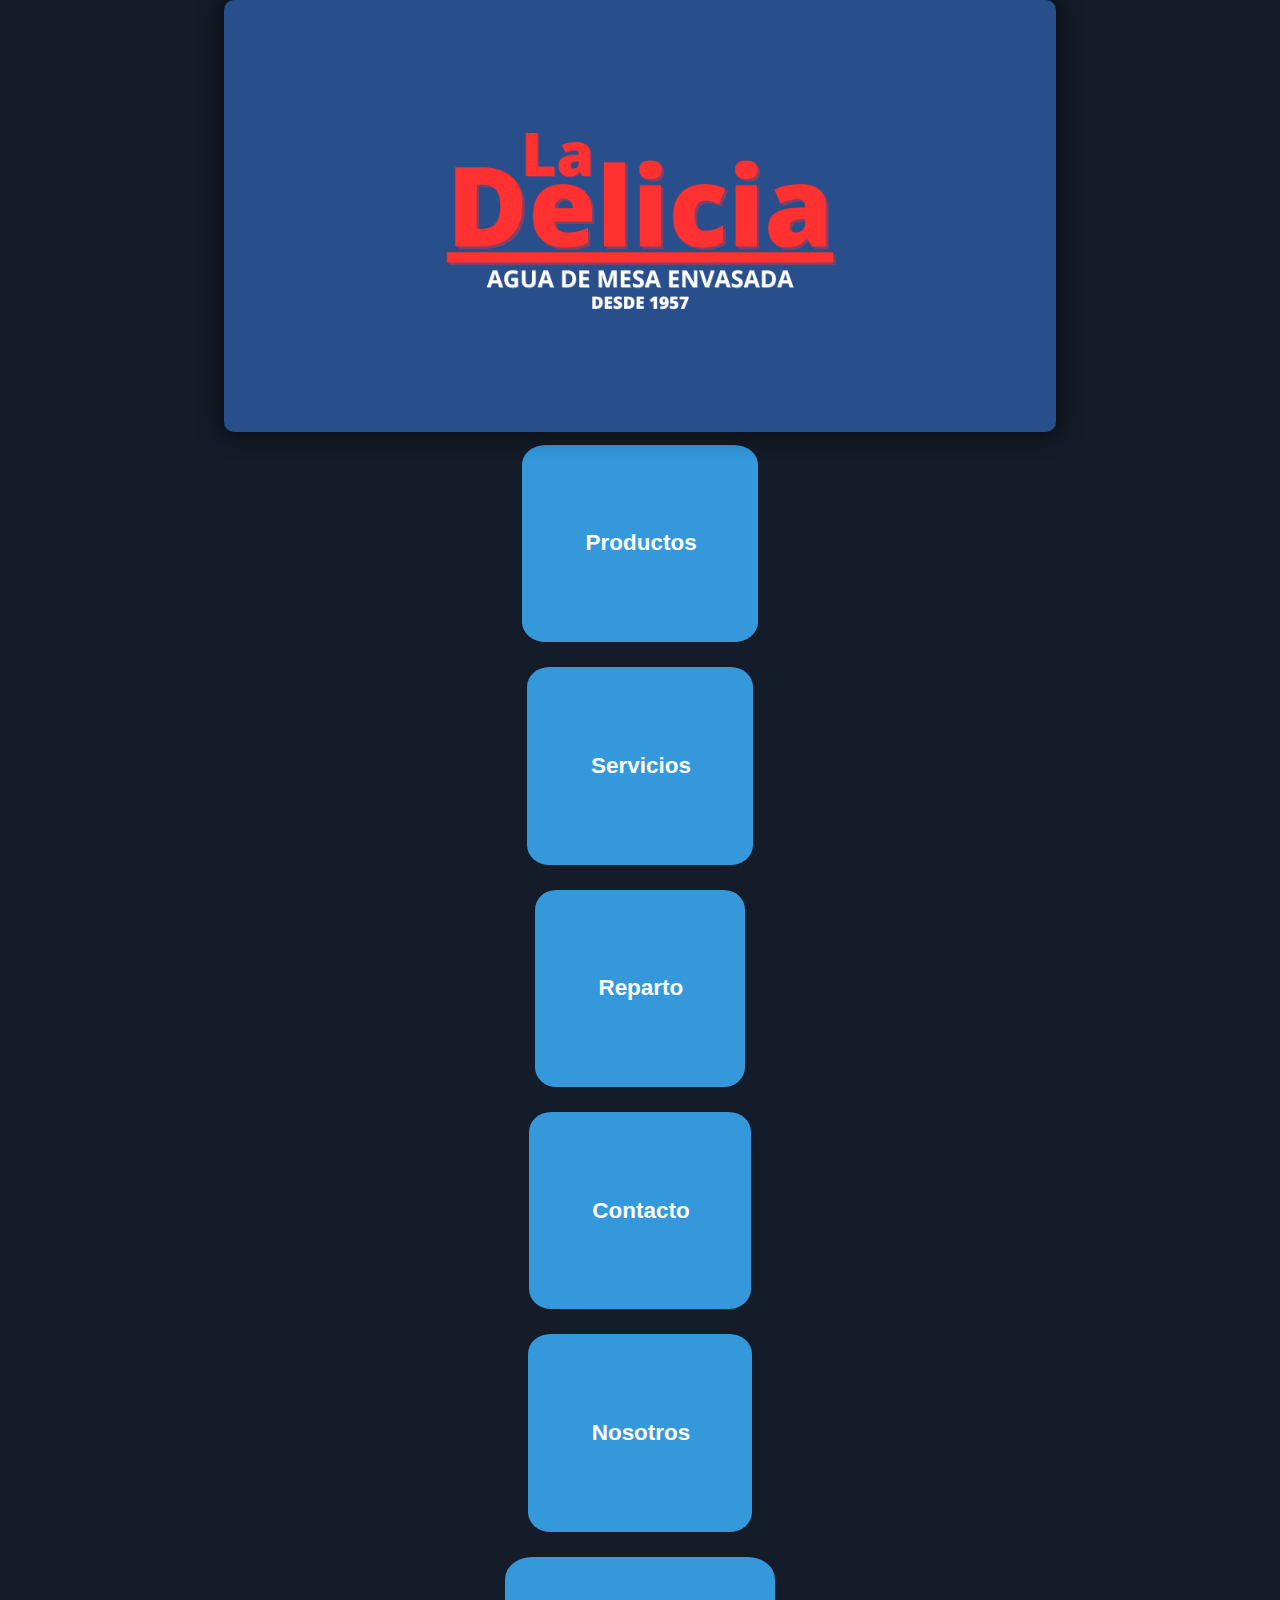
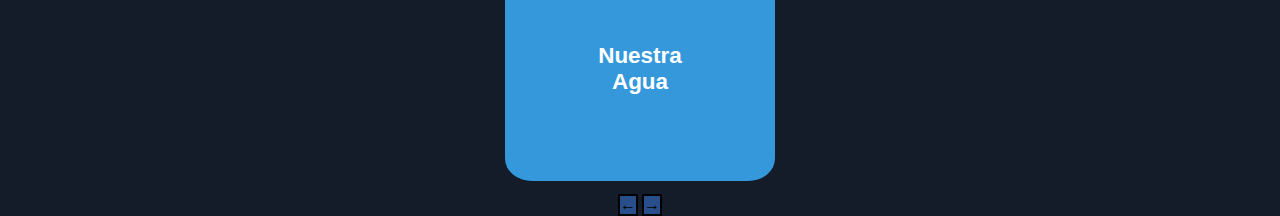
<file: index.html>
<!DOCTYPE html>
<html lang="en">
  <head>
    <meta charset="UTF-8" />
    <meta http-equiv="X-UA-Compatible" content="IE=edge" />
    <meta name="viewport" content="width=device-width, initial-scale=1.0" />
    <link href="style.css" rel="stylesheet" type="text/css" />
    <title>La Delicia</title>
    <link rel="shortcut icon" href="images/Logoup.png" type="image/ico" />
    <link rel="preconnect" href="https://fonts.googleapis.com" />
    <link rel="preconnect" href="https://fonts.googleapis.com" />
    <link rel="preconnect" href="https://fonts.gstatic.com" crossorigin />
    <link
      href="https://fonts.googleapis.com/css2?family=Space+Grotesk:wght@400;500;600;700&display=swap"
      rel="stylesheet"
    />
    <link rel="preconnect" href="https://fonts.googleapis.com" />
    <link rel="preconnect" href="https://fonts.gstatic.com" crossorigin />
    <link
      href="https://fonts.googleapis.com/css2?family=Montserrat:wght@300;400;500;600;700&display=swap"
      rel="stylesheet"
    />
    <script src="script.js"></script>
  </head>

  <body id="index" oncontextmenu="return false;">
    <div id="container">
      <header id="header">
          <img id="logo" src="images/Logo.png" alt="" />                              
        </header>
        <ul>
          <li>
            <button class="auto-hover-button"><a href="Productos.html"><h3>Productos</h3></a></button>
          </li>
          <li>
            <button class="auto-hover-button"><a href="Servicios.html"><h3>Servicios</h3></a></button>
          </li>
          <li>
            <button class="auto-hover-button"><a href="Reparto.html"><h3>Reparto</h3></a></button>
          </li>
          <li>
            <button class="auto-hover-button"><a href="Contacto.html"><h3>Contacto</h3></a></button>
          </li>
          <li>
            <button class="auto-hover-button"><a href="Nosotros.html"><h3>Nosotros</h3></a></button>
          </li>
          <li>
            <button class="auto-hover-button"><a href="Agua.html"><h3>Nuestra Agua</h3></a></button>
          </li>
        </ul>
        <ul>
          <a href="Agua.html"><button id="izquierda"> ← </button></a>
          <a href="Productos.html"><button id="derecha"> → </button></a>
       </ul>
  </body>
</html>
</file>
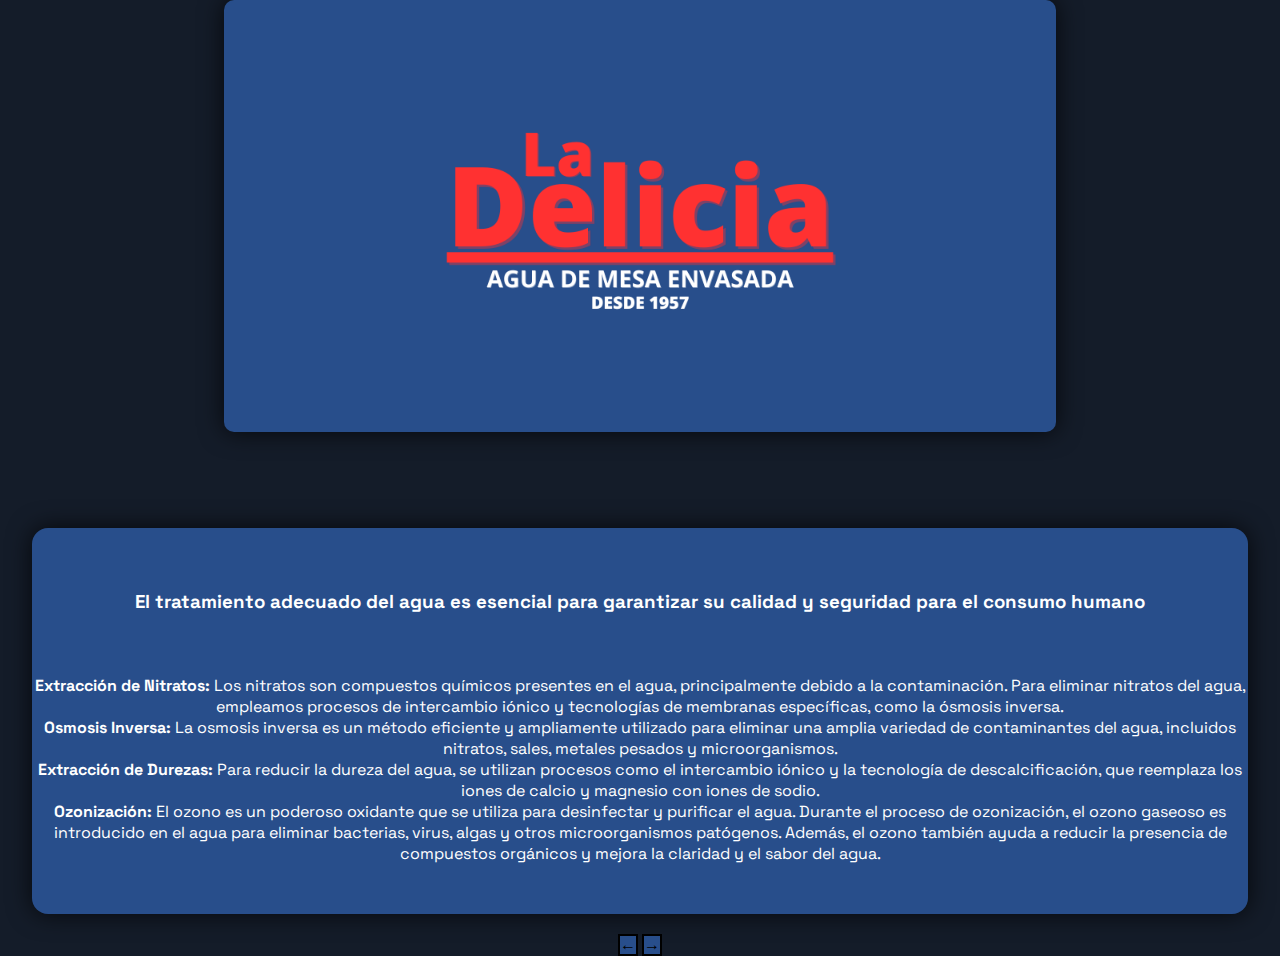
<file: Agua.html>
<!DOCTYPE html>
<html lang="en">
  <head>
    <meta charset="UTF-8" />
    <meta http-equiv="X-UA-Compatible" content="IE=edge" />
    <meta name="viewport" content="width=device-width, initial-scale=1.0" />
    <link href="style.css" rel="stylesheet" type="text/css" />
    <title>La Delicia</title>
    <link rel="shortcut icon" href="images/Logoup.png" type="image/ico" />
    <link rel="preconnect" href="https://fonts.googleapis.com" />
    <link rel="preconnect" href="https://fonts.googleapis.com" />
    <link rel="preconnect" href="https://fonts.gstatic.com" crossorigin />
    <link
      href="https://fonts.googleapis.com/css2?family=Space+Grotesk:wght@400;500;600;700&display=swap"
      rel="stylesheet"
    />
    <link rel="preconnect" href="https://fonts.googleapis.com" />
    <link rel="preconnect" href="https://fonts.gstatic.com" crossorigin />
    <link
      href="https://fonts.googleapis.com/css2?family=Montserrat:wght@300;400;500;600;700&display=swap"
      rel="stylesheet"
    />
    <script src="script.js"></script>
  </head>
  <body oncontextmenu="return false;">
    <header id="header">
      <img id="logo" src="images/Logo.png" alt="" />
    </header>
    <div id="Agua">
      <h3>
        El tratamiento adecuado del agua es esencial para garantizar su calidad
        y seguridad para el consumo humano
      </h3>
      <p>
        <b>Extracción de Nitratos:</b>
        Los nitratos son compuestos químicos presentes en el agua,
        principalmente debido a la contaminación. Para eliminar nitratos del
        agua, empleamos procesos de intercambio iónico y tecnologías de
        membranas específicas, como la ósmosis inversa.
        <br />
        <b>Osmosis Inversa:</b>
        La osmosis inversa es un método eficiente y ampliamente utilizado para
        eliminar una amplia variedad de contaminantes del agua, incluidos
        nitratos, sales, metales pesados y microorganismos.
        <br />
        <b> Extracción de Durezas:</b>
        Para reducir la dureza del agua, se utilizan procesos como el
        intercambio iónico y la tecnología de descalcificación, que reemplaza
        los iones de calcio y magnesio con iones de sodio.
        <br />
        <b>Ozonización:</b>
        El ozono es un poderoso oxidante que se utiliza para desinfectar y
        purificar el agua. Durante el proceso de ozonización, el ozono gaseoso
        es introducido en el agua para eliminar bacterias, virus, algas y otros
        microorganismos patógenos. Además, el ozono también ayuda a reducir la
        presencia de compuestos orgánicos y mejora la claridad y el sabor del
        agua.
      </p>
    </div>
    <ul>
      <a href="Nosotros.html"><button id="izquierda">←</button></a>
      <a href="index.html"><button id="derecha">→</button></a>
    </ul>
  </body>
</html>
</file>
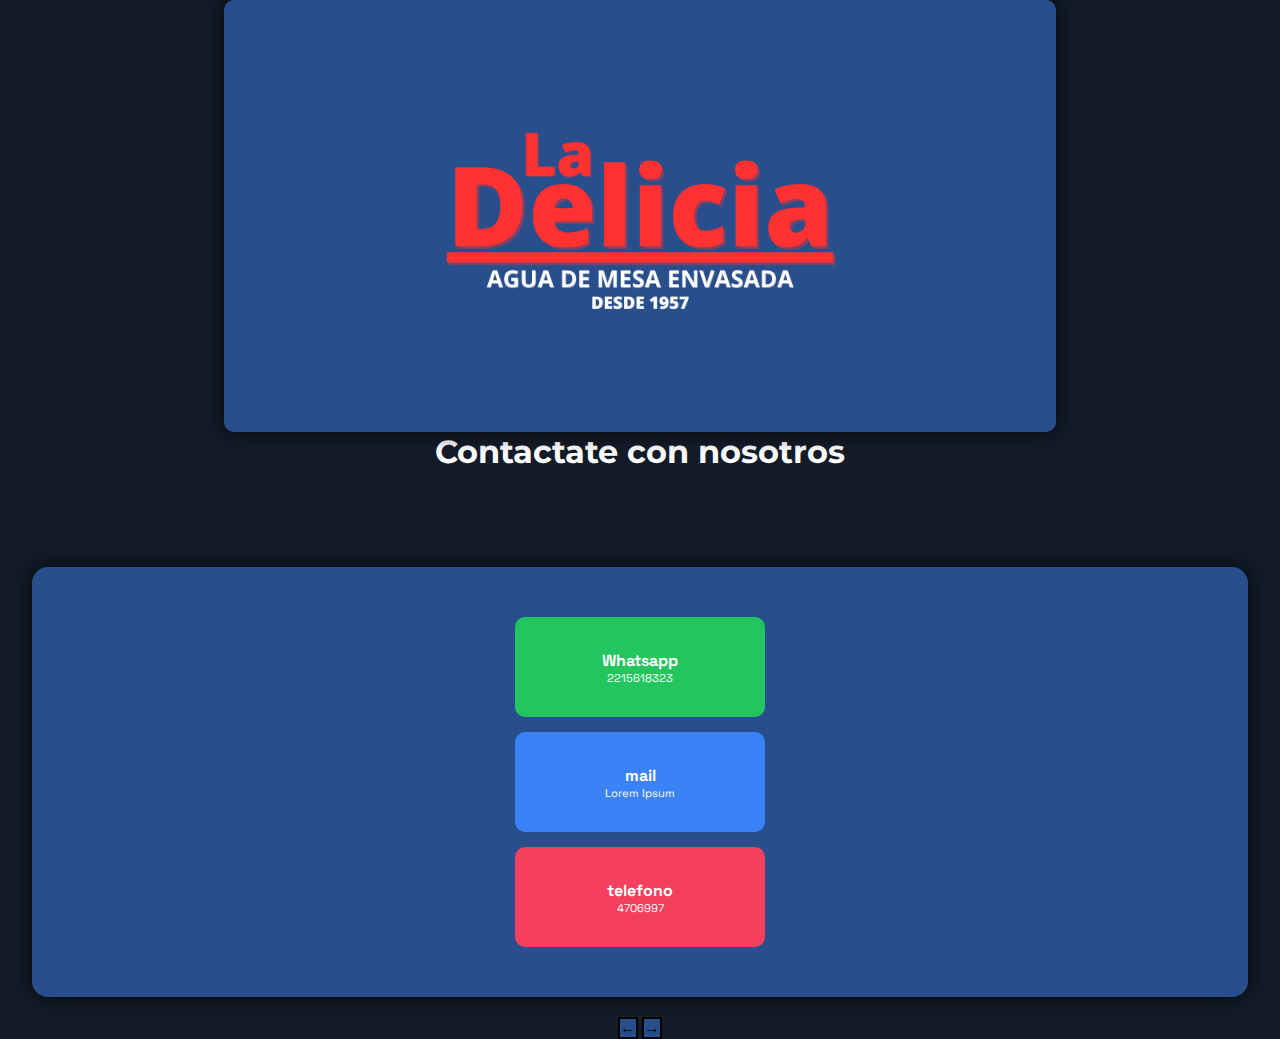
<file: Contacto.html>
<!DOCTYPE html>
<html lang="en">
  <head>
    <meta charset="UTF-8" />
    <meta http-equiv="X-UA-Compatible" content="IE=edge" />
    <meta name="viewport" content="width=device-width, initial-scale=1.0" />
    <link href="style.css" rel="stylesheet" type="text/css" />
    <title>La Delicia</title>
    <link rel="shortcut icon" href="images/Logoup.png" type="image/ico" />
    <link rel="preconnect" href="https://fonts.googleapis.com" />
    <link rel="preconnect" href="https://fonts.googleapis.com" />
    <link rel="preconnect" href="https://fonts.gstatic.com" crossorigin />
    <link
      href="https://fonts.googleapis.com/css2?family=Space+Grotesk:wght@400;500;600;700&display=swap"
      rel="stylesheet"
    />
    <link rel="preconnect" href="https://fonts.googleapis.com" />
    <link rel="preconnect" href="https://fonts.gstatic.com" crossorigin />
    <link
      href="https://fonts.googleapis.com/css2?family=Montserrat:wght@300;400;500;600;700&display=swap"
      rel="stylesheet"
    />
    <script src="script.js"></script>
  </head>
  <body oncontextmenu="return false;">
    <header id="header">
      <img id="logo" src="images/Logo.png" alt="" />
    </header>
    <h1>Contactate con nosotros</h1>
    <div id="Contacto">
      <div class="cards">
        <a href="https://wa.me/2215618323">
          <div class="card green">
            <p class="tip">Whatsapp</p>
            <p class="second-text">2215618323</p>
          </div>
        </a>
        <a href="">
          <div class="card blue">
            <p class="tip">mail</p>
            <p class="second-text">Lorem Ipsum</p>
          </div>
        </a>
        <a href="tel: + 4706997">
          <div class="card red">
            <p class="tip">telefono</p>
            <p class="second-text">4706997</p>
          </div>
        </a>
      </div>
    </div>
    <ul>
      <a href="Reparto.html"><button id="izquierda">←</button></a>
      <a href="Nosotros.html"><button id="derecha">→</button></a>
    </ul>
  </body>
</html>
</file>
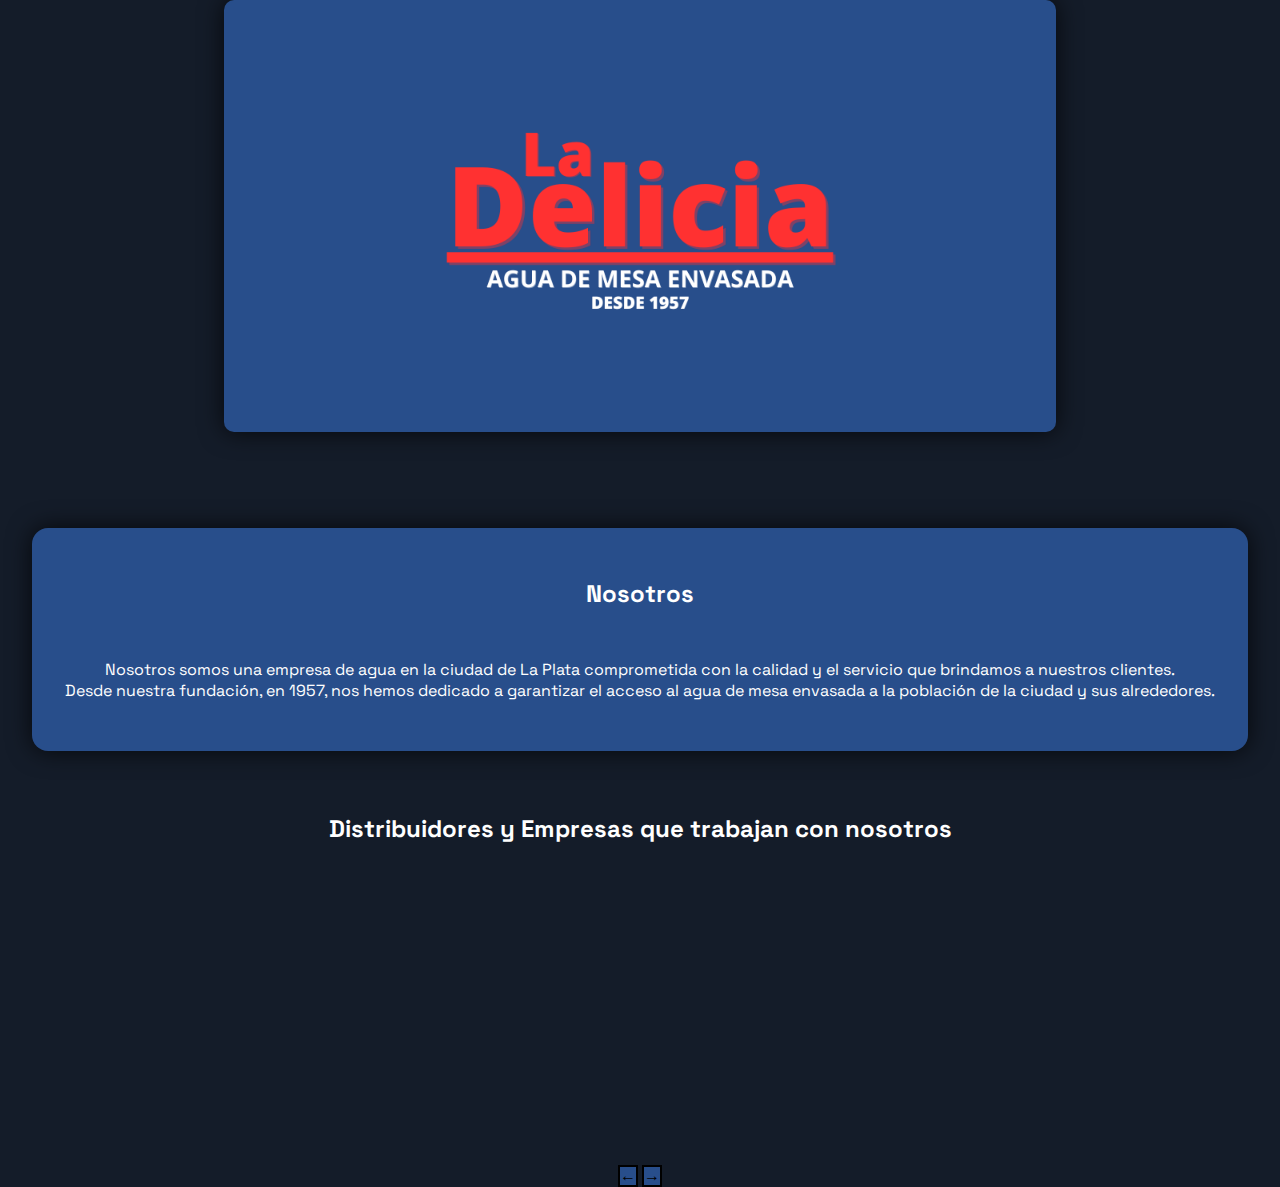
<file: Nosotros.html>
<!DOCTYPE html>
<html lang="en">
  <head>
    <meta charset="UTF-8" />
    <meta http-equiv="X-UA-Compatible" content="IE=edge" />
    <meta name="viewport" content="width=device-width, initial-scale=1.0" />
    <link href="style.css" rel="stylesheet" type="text/css" />
    <title>La Delicia</title>
    <link rel="shortcut icon" href="images/Logoup.png" type="image/ico" />
    <link rel="preconnect" href="https://fonts.googleapis.com" />
    <link rel="preconnect" href="https://fonts.googleapis.com" />
    <link rel="preconnect" href="https://fonts.gstatic.com" crossorigin />
    <link
      href="https://fonts.googleapis.com/css2?family=Space+Grotesk:wght@400;500;600;700&display=swap"
      rel="stylesheet"
    />
    <link rel="preconnect" href="https://fonts.googleapis.com" />
    <link rel="preconnect" href="https://fonts.gstatic.com" crossorigin />
    <link
      href="https://fonts.googleapis.com/css2?family=Montserrat:wght@300;400;500;600;700&display=swap"
      rel="stylesheet"
    />
    <script src="script.js"></script>
  </head>
  <body oncontextmenu="return false;">
    <header id="header">
      <img id="logo" src="images/Logo.png" alt="" />
    </header>
    <div id="Nosotros">
      <h2>Nosotros</h2>
      <p>
        Nosotros somos una empresa de agua en la ciudad de La Plata comprometida
        con la calidad y el servicio que brindamos a nuestros clientes. <br />
        Desde nuestra fundación, en 1957, nos hemos dedicado a garantizar el
        acceso al agua de mesa envasada a la población de la ciudad y sus
        alrededores.
      </p>
    </div>
    <br />
    <br />

    <h2>Distribuidores y Empresas que trabajan con nosotros</h2>
    <br />
    <div class="carousel">
      <div class="slide">
        <img src="images/1.jpg" alt="Imagen 1" />
      </div>
      <div class="slide">
        <img src="images/2.jpg" alt="Imagen 2" />
      </div>
      <div class="slide">
        <img src="images/3.jpg" alt="Imagen 3" />
      </div>
      <div class="slide">
        <img src="images/4.jpg" alt="Imagen 3" />
      </div>
      <div class="slide">
        <img src="images/5.jpg" alt="Imagen 3" />
      </div>
      <div class="slide">
        <img src="images/6.jpg" alt="Imagen 3" />
      </div>
    </div>
    <ul>
      <a href="Contacto.html"><button id="izquierda">←</button></a>
      <a href="Agua.html"><button id="derecha">→</button></a>
    </ul>
  </body>
</html>
</file>
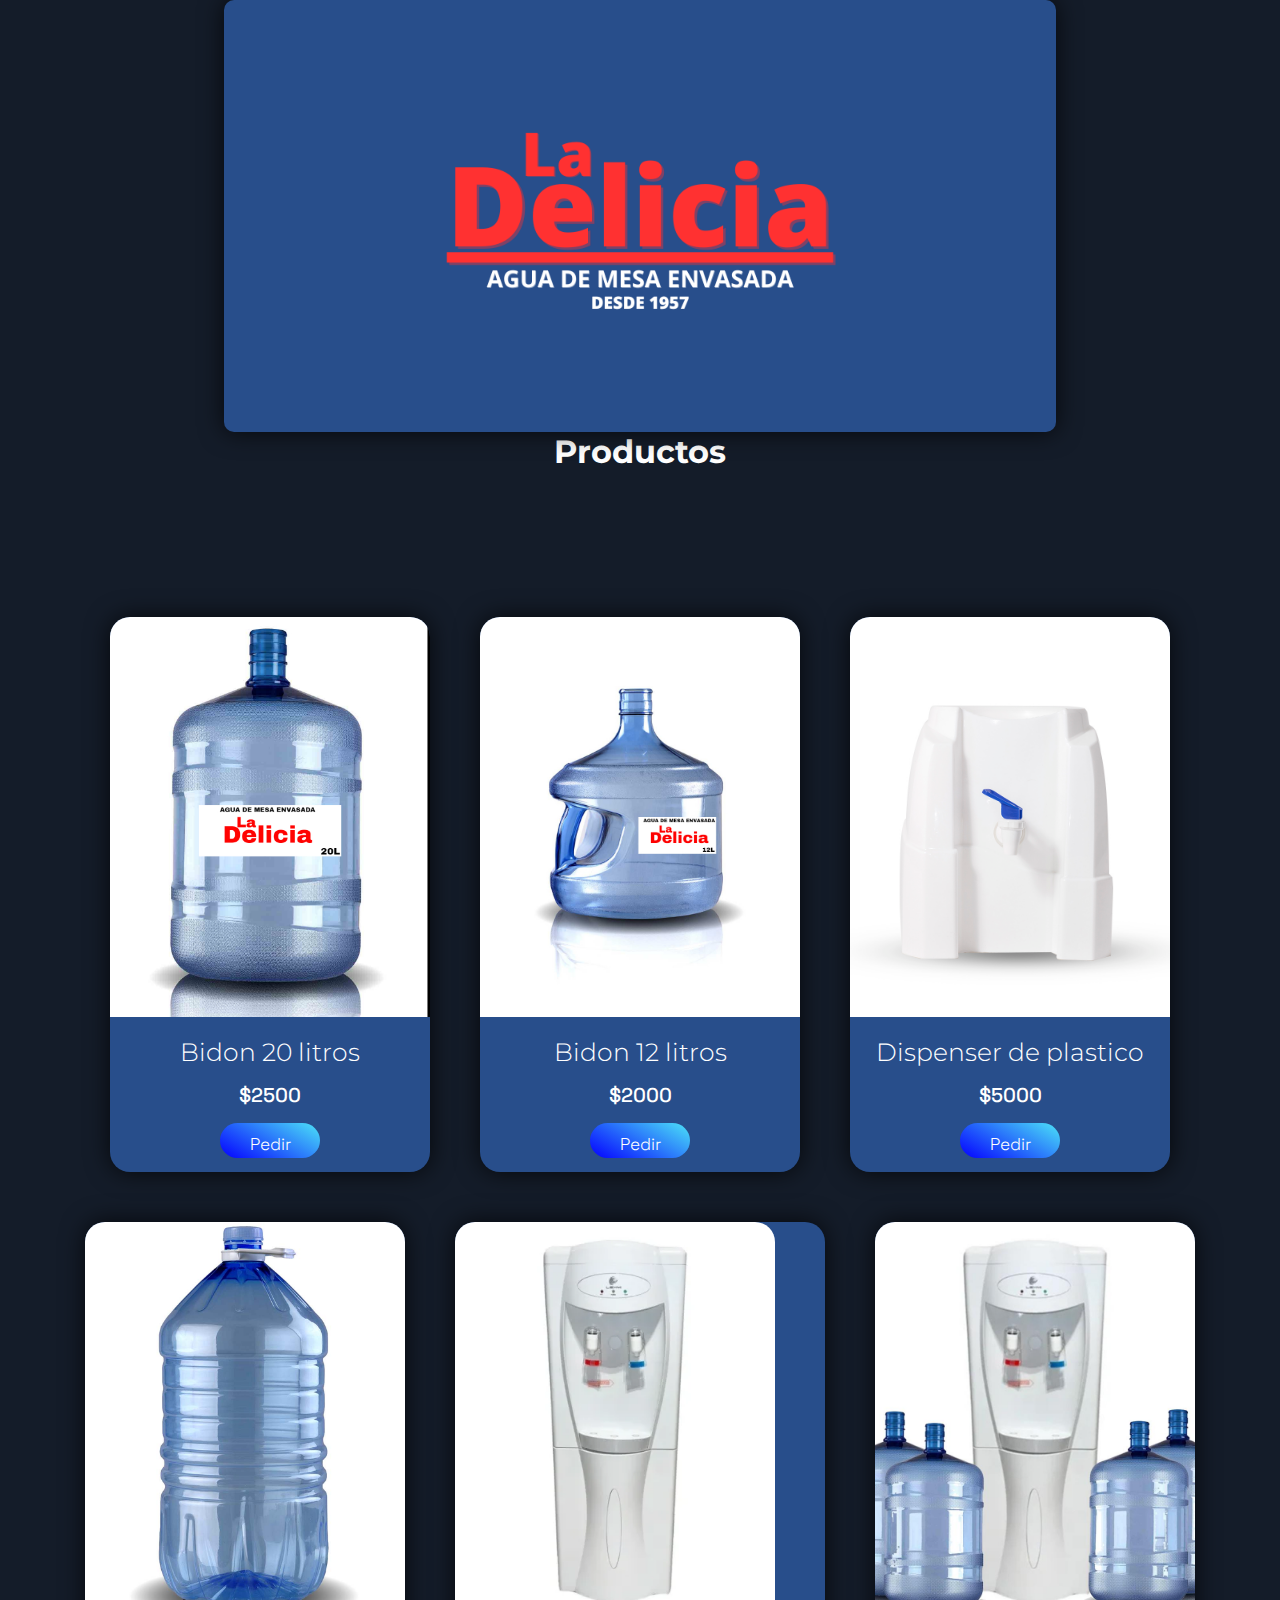
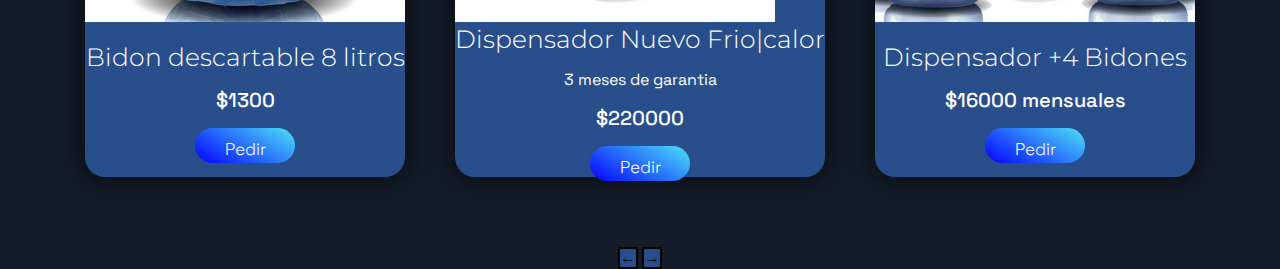
<file: Productos.html>
<!DOCTYPE html>
<html lang="en">
  <head>
    <meta charset="UTF-8" />
    <meta http-equiv="X-UA-Compatible" content="IE=edge" />
    <meta name="viewport" content="width=device-width, initial-scale=1.0" />
    <link href="style.css" rel="stylesheet" type="text/css" />
    <title>La Delicia</title>
    <link rel="shortcut icon" href="images/Logoup.png" type="image/ico" />
    <link rel="preconnect" href="https://fonts.googleapis.com" />
    <link rel="preconnect" href="https://fonts.googleapis.com" />
    <link rel="preconnect" href="https://fonts.gstatic.com" crossorigin />
    <link
      href="https://fonts.googleapis.com/css2?family=Space+Grotesk:wght@400;500;600;700&display=swap"
      rel="stylesheet"
    />
    <link rel="preconnect" href="https://fonts.googleapis.com" />
    <link rel="preconnect" href="https://fonts.gstatic.com" crossorigin />
    <link
      href="https://fonts.googleapis.com/css2?family=Montserrat:wght@300;400;500;600;700&display=swap"
      rel="stylesheet"
    />
    <script src="script.js"></script>
  </head>
  <body oncontextmenu="return false;">
    <header id="header">
      <img id="logo" src="images/Logo.png" alt="" />
    </header>
    <h1>Productos</h1>
    <div id="Productos">
      <div id="contenedor" class="contenedor">
        <div>
          <img src="images/bidon20.jpg" alt="producto 1" />
          <div class="informacion">
            <p>Bidon 20 litros</p>
            <p class="precio">$2500</p>
            <a href="https://wa.me/2215618323" target="_blank">
              <button id="button2">Pedir</button>
            </a>
          </div>
        </div>
        <div>
          <img src="images/bidon12.jpg" alt="producto 2" />
          <div class="informacion">
            <p>Bidon 12 litros</p>
            <p class="precio">$2000</p>
            <a href="https://wa.me/2215618323" target="_blank">
              <button id="button2">Pedir</button>
            </a>
          </div>
        </div>
        <div>
          <img src="images/dispensser plastico.jpg" alt="producto 3" />
          <div class="informacion">
            <p>Dispenser de plastico</p>
            <p class="precio">$5000</p>
            <a href="https://wa.me/2215618323" target="_blank">
              <button id="button2">Pedir</button>
            </a>
          </div>
        </div>
        <div>
          <img src="images/descartable.png" alt="producto 4" />
          <div class="informacion">
            <p>Bidon descartable 8 litros</p>
            <p class="precio">$1300</p>
            <a href="https://wa.me/2215618323" target="_blank">
              <button id="button2">Pedir</button>
            </a>
          </div>
        </div>
        <div>
          <img src="images/dispenser.webp" alt="producto 5" />
          <div class="informacion">
            <p>Dispensador Nuevo Frio|calor</p>
            <p>3 meses de garantia</p>
            <p class="precio">$220000</p>
            <a href="https://wa.me/2215618323" target="_blank">
              <button id="button2">Pedir</button>
            </a>
          </div>
        </div>
        <div>
          <img src="images/Dispenser_bidones.jpg" alt="producto 6" />
          <div class="informacion">
            <p>Dispensador +4 Bidones</p>
            <p class="precio">$16000 mensuales</p>
            <a href="https://wa.me/2215618323" target="_blank">
              <button id="button2">Pedir</button>
            </a>
          </div>
        </div>
      </div>
    </div>
    <ul>
      <a href="index.html"><button id="izquierda">←</button></a>
      <a href="Servicios.html"><button id="derecha">→</button></a>
    </ul>
  </body>
</html>
</file>
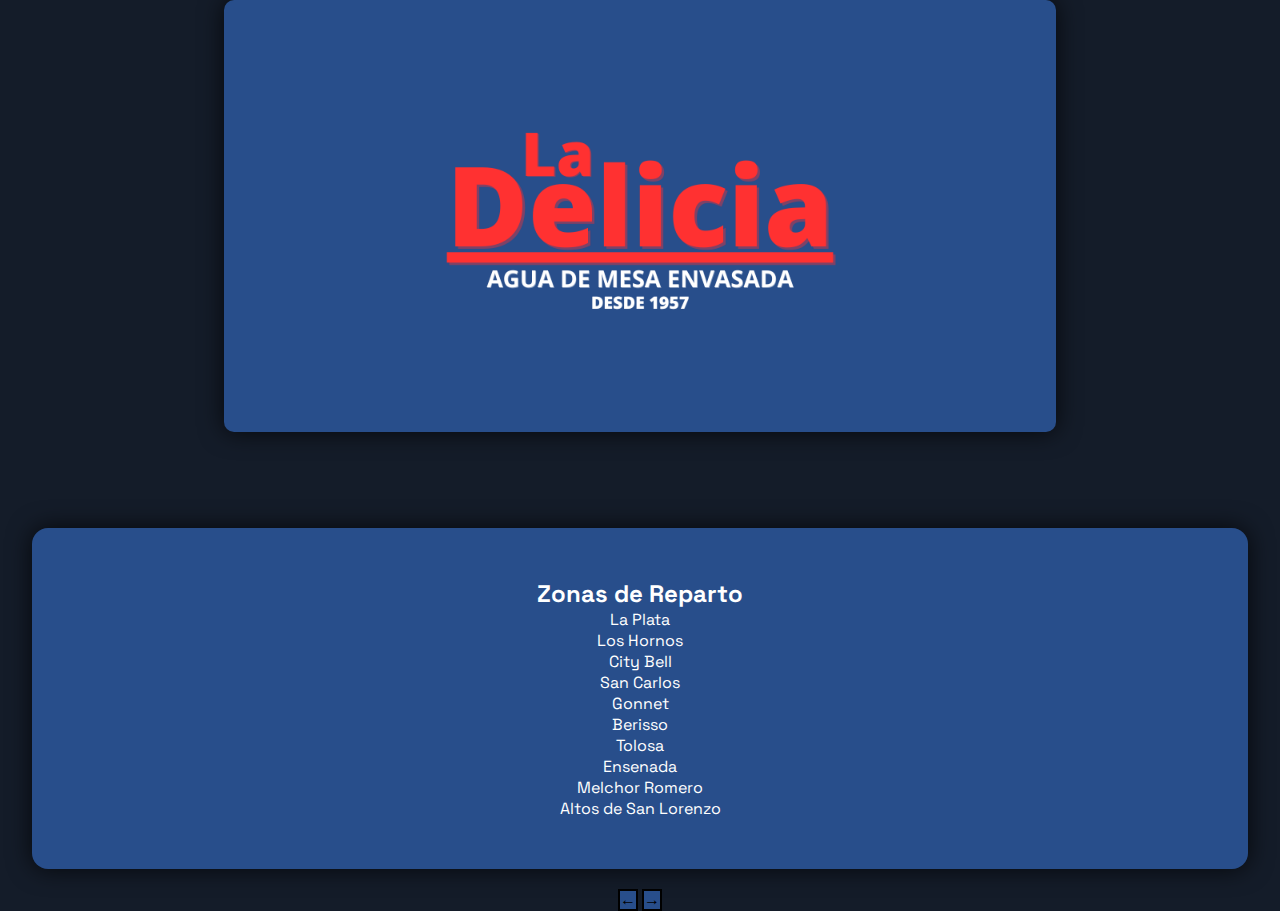
<file: Reparto.html>
<!DOCTYPE html>
<html lang="en">
  <head>
    <meta charset="UTF-8" />
    <meta http-equiv="X-UA-Compatible" content="IE=edge" />
    <meta name="viewport" content="width=device-width, initial-scale=1.0" />
    <link href="style.css" rel="stylesheet" type="text/css" />
    <title>La Delicia</title>
    <link rel="shortcut icon" href="images/Logoup.png" type="image/ico" />
    <link rel="preconnect" href="https://fonts.googleapis.com" />
    <link rel="preconnect" href="https://fonts.googleapis.com" />
    <link rel="preconnect" href="https://fonts.gstatic.com" crossorigin />
    <link
      href="https://fonts.googleapis.com/css2?family=Space+Grotesk:wght@400;500;600;700&display=swap"
      rel="stylesheet"
    />
    <link rel="preconnect" href="https://fonts.googleapis.com" />
    <link rel="preconnect" href="https://fonts.gstatic.com" crossorigin />
    <link
      href="https://fonts.googleapis.com/css2?family=Montserrat:wght@300;400;500;600;700&display=swap"
      rel="stylesheet"
    />
    <script src="script.js"></script>
  </head>
  <body oncontextmenu="return false;">
    <header id="header">
      <img id="logo" src="images/Logo.png" alt="" />
    </header>
    <div id="Reparto">
      <h2>Zonas de Reparto</h2>
      <li>La Plata</li>
      <li>Los Hornos</li>
      <li>City Bell</li>
      <li>San Carlos</li>
      <li>Gonnet</li>
      <li>Berisso</li>
      <li>Tolosa</li>
      <li>Ensenada</li>
      <li>Melchor Romero</li>
      <li>Altos de San Lorenzo</li>
    </div>
    <ul>
      <a href="Servicios.html"><button id="izquierda">←</button></a>
      <a href="Contacto.html"><button id="derecha">→</button></a>
    </ul>
  </body>
</html>
</file>
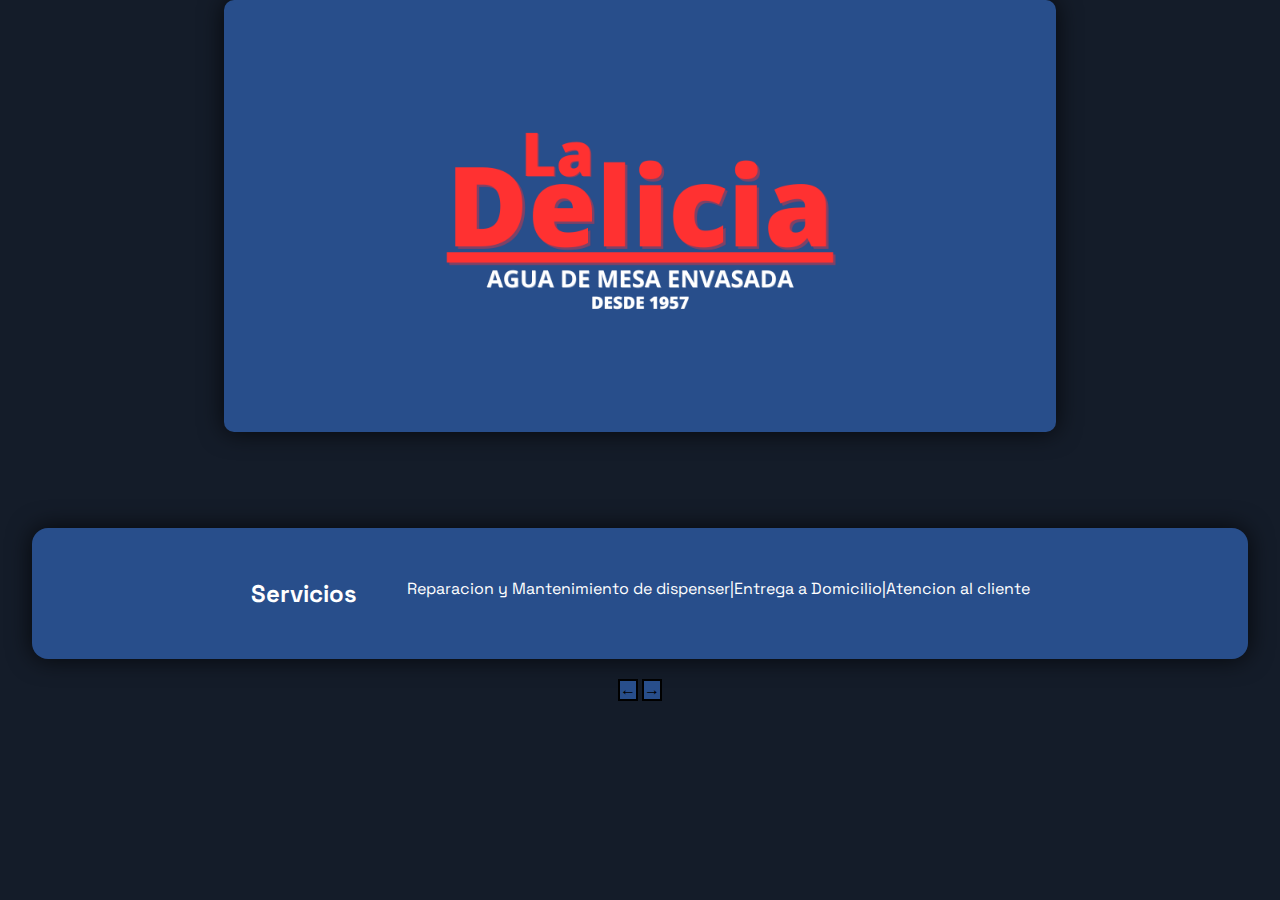
<file: Servicios.html>
<!DOCTYPE html>
<html lang="en">
  <head>
    <meta charset="UTF-8" />
    <meta http-equiv="X-UA-Compatible" content="IE=edge" />
    <meta name="viewport" content="width=device-width, initial-scale=1.0" />
    <link href="style.css" rel="stylesheet" type="text/css" />
    <title>La Delicia</title>
    <link rel="shortcut icon" href="images/Logoup.png" type="image/ico" />
    <link rel="preconnect" href="https://fonts.googleapis.com" />
    <link rel="preconnect" href="https://fonts.googleapis.com" />
    <link rel="preconnect" href="https://fonts.gstatic.com" crossorigin />
    <link
      href="https://fonts.googleapis.com/css2?family=Space+Grotesk:wght@400;500;600;700&display=swap"
      rel="stylesheet"
    />
    <link rel="preconnect" href="https://fonts.googleapis.com" />
    <link rel="preconnect" href="https://fonts.gstatic.com" crossorigin />
    <link
      href="https://fonts.googleapis.com/css2?family=Montserrat:wght@300;400;500;600;700&display=swap"
      rel="stylesheet"
    />
    <script src="script.js"></script>
  </head>
  <body oncontextmenu="return false;">
    <header id="header">
      <img id="logo" src="images/Logo.png" alt="" />
    </header>
    <div id="Servicios">
      <h2>Servicios</h2>
      <p>
        Reparacion y Mantenimiento de dispenser|Entrega a Domicilio|Atencion al
        cliente
      </p>
    </div>
    <ul>
      <a href="Productos.html"><button id="izquierda">←</button></a>
      <a href="Reparto.html"><button id="derecha">→</button></a>
    </ul>
  </body>
</html>
</file>
<file: style.css>
* {
  margin: 0;
  padding: 0;
  box-sizing: border-box;
  color: white;
  list-style: none;
  text-decoration: none;
}
html {
  scroll-behavior: smooth;
}
header {
  display: flex;
  justify-content: center;
  top: 0px;
  width: 65%;
  border-radius: 10px;
  background-color: #284e8b;
  flex-direction: column;
  padding: 1rem;
  box-shadow: 0px 0px 25px 0px rgba(0, 0, 0, 0.75);
  position: relative;
  margin: auto;
}
body {
  font-family: "Space Grotesk", sans-serif;
  background-color: #141c29;
}

#logo {
  width: 50%;
  height: 10%;
  object-fit: cover;
  border-radius: none;
  margin: auto;
}
.contenedor {
  display: flex;
  justify-content: center;
  flex-wrap: wrap;
  gap: 50px;
  margin-bottom: 20px;
  padding: 50px 0;
  margin-top: 6rem;
}
.contenedor > div {
  box-shadow: 0px 0px 25px 0px rgba(0, 0, 0, 0.75);
  background-color: #284e8b;
  border-radius: 20px;
}
.contenedor > div:hover {
  background-color: #11294d;
}

.informacion {
  height: 150px;
  display: flex;
  justify-content: center;
  align-items: center;
  flex-direction: column;
  gap: 15px;
}
.informacion > p:first-child {
  font-family: "Montserrat", sans-serif;
  font-size: 25px;
  font-weight: 300;
}
.informacion .precio {
  font-size: 20px;
  font-weight: 500;
}
.informacion .precio span {
  font-size: 17px;
  font-weight: 300;
}
.informacion button {
  background-color: #263143;
  width: 100px;
  height: 35px;
  border-radius: 10px;
  border: none;

  font-size: 17px;
  font-weight: 300;
  cursor: pointer;
}
.informacion button:hover {
  background-color: #2d4263;
}

#logoheader {
  width: 50px;
  height: 50px;
  margin-left: 2px;
  display: flex;
  justify-content: left;
}
p {
  text-align: center;
}
h1 {
  font-family: "Montserrat", sans-serif;
  text-align: center;
  font-weight: bold;
  border: 0px;
  margin: 0px;
}
h2 {
  align-content: center;
  text-align: center;
  display: block;
}
h3 {
  align-content: center;
  text-align: center;
  display: block;
  padding: 1%;
}
img {
  width: 320px;
  height: 400px;
  object-fit: cover;
  border-radius: 20px 20px 0px 0px;
}
li {
  margin-inline: 1%;
}
li a {
  border-radius: 30%;
  padding: 5%;
}

#Reparto li {
  text-align: center;
}
#Reparto {
  flex-wrap: wrap;
  gap: 50px;
  margin-bottom: 20px;
  padding: 50px 0;
  margin-top: 6rem;
  border-radius: 1rem;
  margin-left: 2rem;
  margin-right: 2rem;
  box-shadow: 0px 0px 25px 0px rgba(0, 0, 0, 0.75);
  background-color: #284e8b;
}
#Servicios {
  display: flex;
  justify-content: center;
  flex-wrap: wrap;
  gap: 50px;
  margin-bottom: 20px;
  padding: 50px 0;
  margin-top: 6rem;
  border-radius: 1rem;
  margin-left: 2rem;
  margin-right: 2rem;
  box-shadow: 0px 0px 25px 0px rgba(0, 0, 0, 0.75);
  background-color: #284e8b;
}
#Contacto {
  display: flex;
  justify-content: center;
  flex-wrap: wrap;
  gap: 50px;
  margin-bottom: 20px;
  padding: 50px 0;
  margin-top: 6rem;
  border-radius: 1rem;
  margin-left: 2rem;
  margin-right: 2rem;
  box-shadow: 0px 0px 25px 0px rgba(0, 0, 0, 0.75);
  background-color: #284e8b;
}
#Contacto img {
  width: 100%;
  height: auto;
  box-shadow: 0px 0px 25px 0px rgba(0, 0, 0, 0.75);
}
#Nosotros {
  display: flex;
  justify-content: center;
  flex-wrap: wrap;
  gap: 50px;
  margin-bottom: 20px;
  padding: 50px 0;
  margin-top: 6rem;
  border-radius: 1rem;
  margin-left: 2rem;
  margin-right: 2rem;
  box-shadow: 0px 0px 25px 0px rgba(0, 0, 0, 0.75);
  background-color: #284e8b;
}
#Agua {
  display: flex;
  justify-content: center;
  flex-wrap: wrap;
  gap: 50px;
  margin-bottom: 20px;
  padding: 50px 0;
  margin-top: 6rem;
  border-radius: 1rem;
  margin-left: 2rem;
  margin-right: 2rem;
  box-shadow: 0px 0px 25px 0px rgba(0, 0, 0, 0.75);
  background-color: #284e8b;
}
.carousel {
  width: 300px;
  height: 300px;
  overflow: hidden;
  position: relative;
  margin: auto;
  border-bottom-right-radius: 1rem;
}

.slide {
  width: 300px;
  height: 200px;
  display: none;
  position: absolute;
  top: 0;
  left: 0;
}

.slide img {
  width: 100%;
  height: 100%;
}

.active {
  display: block;
}

::-webkit-scrollbar {
  width: 12px;
}

::-webkit-scrollbar-track {
  background: #f1f1f1;
}

::-webkit-scrollbar-thumb {
  background-color: #284e8b;
  border-radius: 6px;
  border: 3px solid #f1f1f1;
}

scrollbar-color ::-webkit-scrollbar {
  width: 12px;
}

::-webkit-scrollbar-track {
  background: #284e8b;
}
::-webkit-scrollbar-thumb {
  background-color: #284e8b;
  border-radius: 4px;
  border: 1px solid #f1f1f1;
}

#textoOculto {
  max-height: 0;
  opacity: 0;
  overflow: hidden;
  transition: max-height 0.3s ease, opacity 0.3s ease;
}

#textoOculto:target {
  max-height: 1000px; /* o cualquier altura suficientemente grande */
  opacity: 1;
}
/**/

#button2 {
  border: none;
  color: #fff;
  background-image: linear-gradient(30deg, #0400ff, #4ce3f7);
  border-radius: 20px;
  background-size: 100% auto;
  font-family: inherit;
  font-size: 17px;
  padding: 0.6em 1.5em;
}

#button2:hover {
  background-position: right center;
  background-size: 200% auto;
  -webkit-animation: pulse 2s infinite;
  animation: pulse512 1.5s infinite;
}

@keyframes pulse512 {
  0% {
    box-shadow: 0 0 0 0 #05bada66;
  }

  70% {
    box-shadow: 0 0 0 10px rgb(218 103 68 / 0%);
  }

  100% {
    box-shadow: 0 0 0 0 rgb(218 103 68 / 0%);
  }
}

ul {
  text-align: center;
  margin-top: 0%;
}
/*cartas de contacto*/
.cards {
  display: flex;
  flex-direction: column;
  gap: 15px;
}

.cards .green {
  background-color: #22c55e;
}

.cards .blue {
  background-color: #3b82f6;
}

.cards .red {
  background-color: #f43f5e;
}

.cards .card {
  display: flex;
  align-items: center;
  justify-content: center;
  flex-direction: column;
  text-align: center;
  height: 100px;
  width: 250px;
  border-radius: 10px;
  color: white;
  cursor: pointer;
  transition: 400ms;
}

.cards .card p.tip {
  font-size: 1em;
  font-weight: 700;
}

.cards .card p.second-text {
  font-size: 0.7em;
}

.cards .card:hover {
  transform: scale(1.1, 1.1);
}

.cards:hover > .card:not(:hover) {
  filter: blur(10px);
  transform: scale(0.9, 0.9);
}
/*flechas*/
#izquierda {
  color: black;
  font-size: medium;
  background-color: #284e8b;
  border-style: none;
  border-style: solid;
}

#derecha {
  color: black;
  font-size: medium;
  background-color: #284e8b;
  border-style: none;
  border-style: solid;
}
/*boton del index*/
/* Establece el estilo base del botón */

.auto-hover-button {
  padding: 5%;
  margin-top: 1%;
  margin-bottom: 1%;
  background-color: #3498db;
  color: black;
  cursor: pointer;
  font-size: larger;
  border-radius: 10%;
  border-style: none;

  /* Agrega una animación de fondo */
  animation: auto-hover 1s infinite alternate;
}

/* Define la animación de fondo */
@keyframes auto-hover {
  0% {
    /* Estilo inicial del botón */
    background-color: #3498db;
  }
  100% {
    /* Estilo al 100%, por ejemplo, en hover */
    background-color: #141c29;
  }
}
</file>
